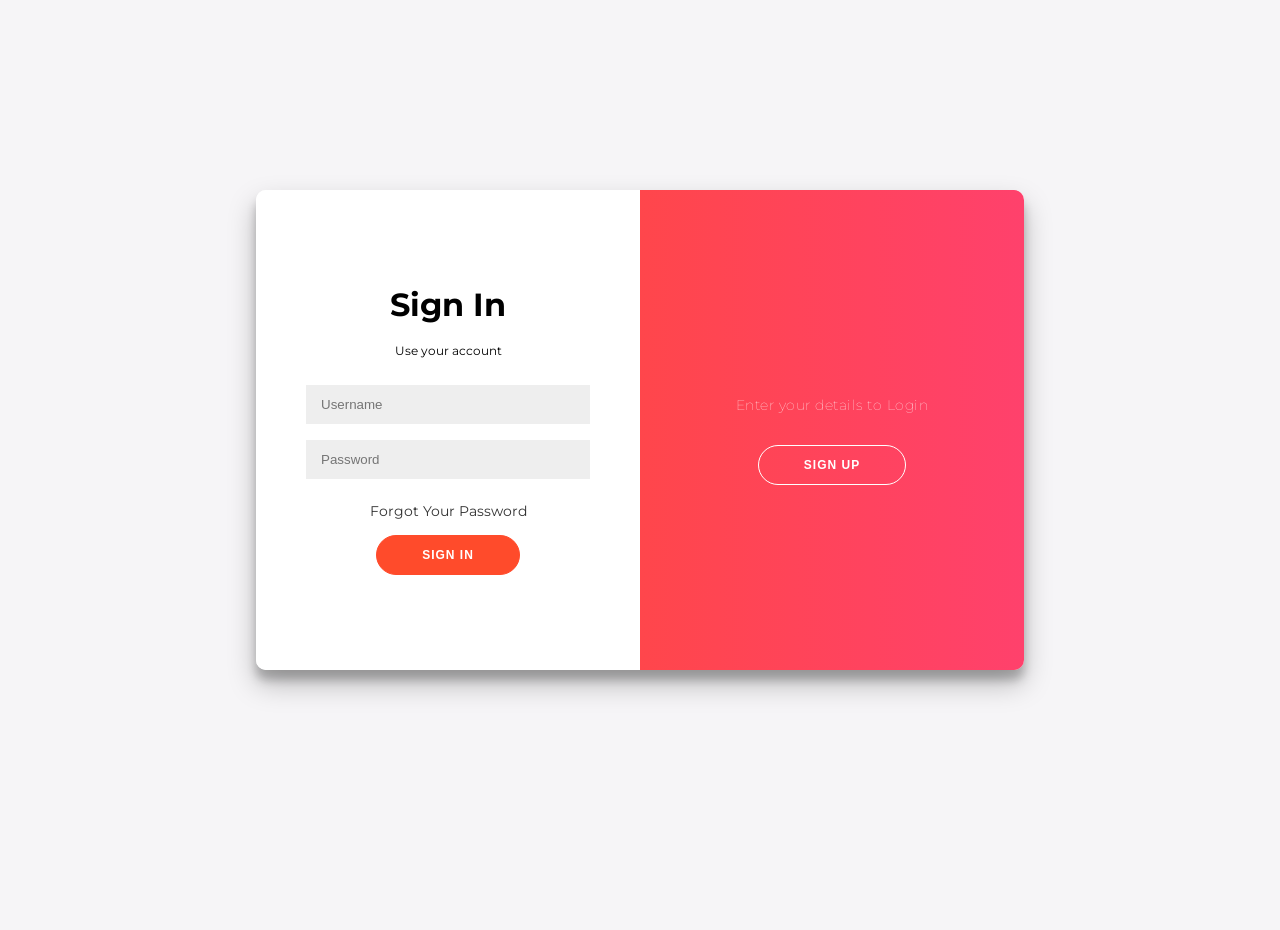
<file: index.html>
<!DOCTYPE html>
<html>
<head>
	<meta charset="UTF-8">
    <meta http-equiv="X-UA-Compatible" content="IE=edge">
	<meta name="viewport" content="width=device-width, initial-scale=1" /> 
	<title>VTU SGPA Calculator</title>
	<link rel="stylesheet" type="text/css" href="style.css">
	<link rel="stylesheet" href="https://cdnjs.cloudflare.com/ajax/libs/font-awesome/4.7.0/css/font-awesome.min.css">
</head>
<body>

<div class="container" id="container">
<div class="form-container sign-up-container">

<form action="signup.php" method="POST" >
	<h1>Create Account</h1>
	<br>
	<span>Use your email for registration</span><br>
	<input type="text" name="username" placeholder="Name">
	<input type="email" name="email" placeholder="Email">
	<input type="password" name="password" placeholder="Password">
	<input type="number" name="phone" placeholder="Phone Number">
	<button>SignUp</button>
</form>
</div>
<div class="form-container sign-in-container">
	<form action="signin.php" method="POST">
		<h1>Sign In</h1>
	<br>	
	<span>Use your account</span><br>

	<input type="text" name="username" placeholder="Username">
	<input type="password" name="password" placeholder="Password">

	<a href="#" id="forgot">Forgot Your Password</a>

	<button>Sign In</button>
	</form>
</div>
<div class="overlay-container">
	<div class="overlay">
		<div class="overlay-panel overlay-left">
			<h1>Welcome Back!</h1>
			<p>Login with With your details</p>
			<button class="ghost" id="signIn">Sign In</button>
		</div>
		<div class="overlay-panel overlay-right">
			
			<p>Enter your details to Login</p>
			<button class="ghost" id="signUp">Sign Up</button>
		</div>
	</div>
</div>
</div>

<script type="text/javascript">
	const signUpButton = document.getElementById('signUp');
	const signInButton = document.getElementById('signIn');
	const container = document.getElementById('container');
	const forgotButton = document.getElementById('forgot');

	signUpButton.addEventListener('click', () => {
		container.classList.add("right-panel-active");
	});
	signInButton.addEventListener('click', () => {
		container.classList.remove("right-panel-active");
	});
	forgotButton.addEventListener('click',() => {
		container.classList.add("right-panel-active");
	});
</script>


</body>
</html>
</file>
<file: style.css>
@import url('https://fonts.googleapis.com/css?family=Montserrat:400,800');

* {
	box-sizing: border-box;
}

body {
	background: #f6f5f7;
	display: flex;
	justify-content: center;
	align-items: center;
	flex-direction: column;
	font-family: 'Montserrat', sans-serif;
	height: 100vh;
	margin: -20px 0 50px;
}

h1 {
	font-weight: bold;
	margin: 0;
}

h2 {
	text-align: center;
}

p {
	font-size: 14px;
	font-weight: 100;
	line-height: 20px;
	letter-spacing: 0.5px;
	margin: 20px 0 30px;
}

span {
	font-size: 12px;
}

a {
	color: #333;
	font-size: 14px;
	text-decoration: none;
	margin: 15px 0;
}

button {
	border-radius: 20px;
	border: 1px solid #FF4B2B;
	background-color: #FF4B2B;
	color: #FFFFFF;
	font-size: 12px;
	font-weight: bold;
	padding: 12px 45px;
	letter-spacing: 1px;
	text-transform: uppercase;
	transition: transform 80ms ease-in;
}

button:active {
	transform: scale(0.95);
}

button:focus {
	outline: none;
}

button.ghost {
	background-color: transparent;
	border-color: #FFFFFF;
}

form {
	background-color: #FFFFFF;
	display: flex;
	align-items: center;
	justify-content: center;
	flex-direction: column;
	padding: 0 50px;
	height: 100%;
	text-align: center;
}

input {
	background-color: #eee;
	border: none;
	padding: 12px 15px;
	margin: 8px 0;
	width: 100%;
}

.container {
	background-color: #fff;
	border-radius: 10px;
  	box-shadow: 0 14px 28px rgba(0,0,0,0.25), 
			0 10px 10px rgba(0,0,0,0.22);
	position: relative;
	overflow: hidden;
	width: 768px;
	max-width: 100%;
	min-height: 480px;
}

.form-container {
	position: absolute;
	top: 0;
	height: 100%;
	transition: all 0.6s ease-in-out;
}

.sign-in-container {
	left: 0;
	width: 50%;
	z-index: 2;
}

.container.right-panel-active .sign-in-container {
	transform: translateX(100%);
}

.sign-up-container {
	left: 0;
	width: 50%;
	opacity: 0;
	z-index: 1;
}

.container.right-panel-active .sign-up-container {
	transform: translateX(100%);
	opacity: 1;
	z-index: 5;
	animation: show 0.6s;
}

@keyframes show {
	0%, 49.99% {
		opacity: 0;
		z-index: 1;
	}
	
	50%, 100% {
		opacity: 1;
		z-index: 5;
	}
}

.overlay-container {
	position: absolute;
	top: 0;
	left: 50%;
	width: 50%;
	height: 100%;
	overflow: hidden;
	transition: transform 0.6s ease-in-out;
	z-index: 100;
}

.container.right-panel-active .overlay-container{
	transform: translateX(-100%);
}

.overlay {
	background: #FF416C;
	background: -webkit-linear-gradient(to right, #FF4B2B, #FF416C);
	background: linear-gradient(to right, #FF4B2B, #FF416C);
	background-repeat: no-repeat;
	background-size: cover;
	background-position: 0 0;
	color: #FFFFFF;
	position: relative;
	left: -100%;
	height: 100%;
	width: 200%;
  	transform: translateX(0);
	transition: transform 0.6s ease-in-out;
}

.container.right-panel-active .overlay {
  	transform: translateX(50%);
}

.overlay-panel {
	position: absolute;
	display: flex;
	align-items: center;
	justify-content: center;
	flex-direction: column;
	padding: 0 40px;
	text-align: center;
	top: 0;
	height: 100%;
	width: 50%;
	transform: translateX(0);
	transition: transform 0.6s ease-in-out;
}

.overlay-left {
	transform: translateX(-20%);
}

.container.right-panel-active .overlay-left {
	transform: translateX(0);
}

.overlay-right {
	right: 0;
	transform: translateX(0);
}

.container.right-panel-active .overlay-right {
	transform: translateX(20%);
}

.social-container {
	margin: 20px 0;
}

.social-container a {
	border: 1px solid #DDDDDD;
	border-radius: 50%;
	display: inline-flex;
	justify-content: center;
	align-items: center;
	margin: 0 5px;
	height: 40px;
	width: 40px;
}
</file>
